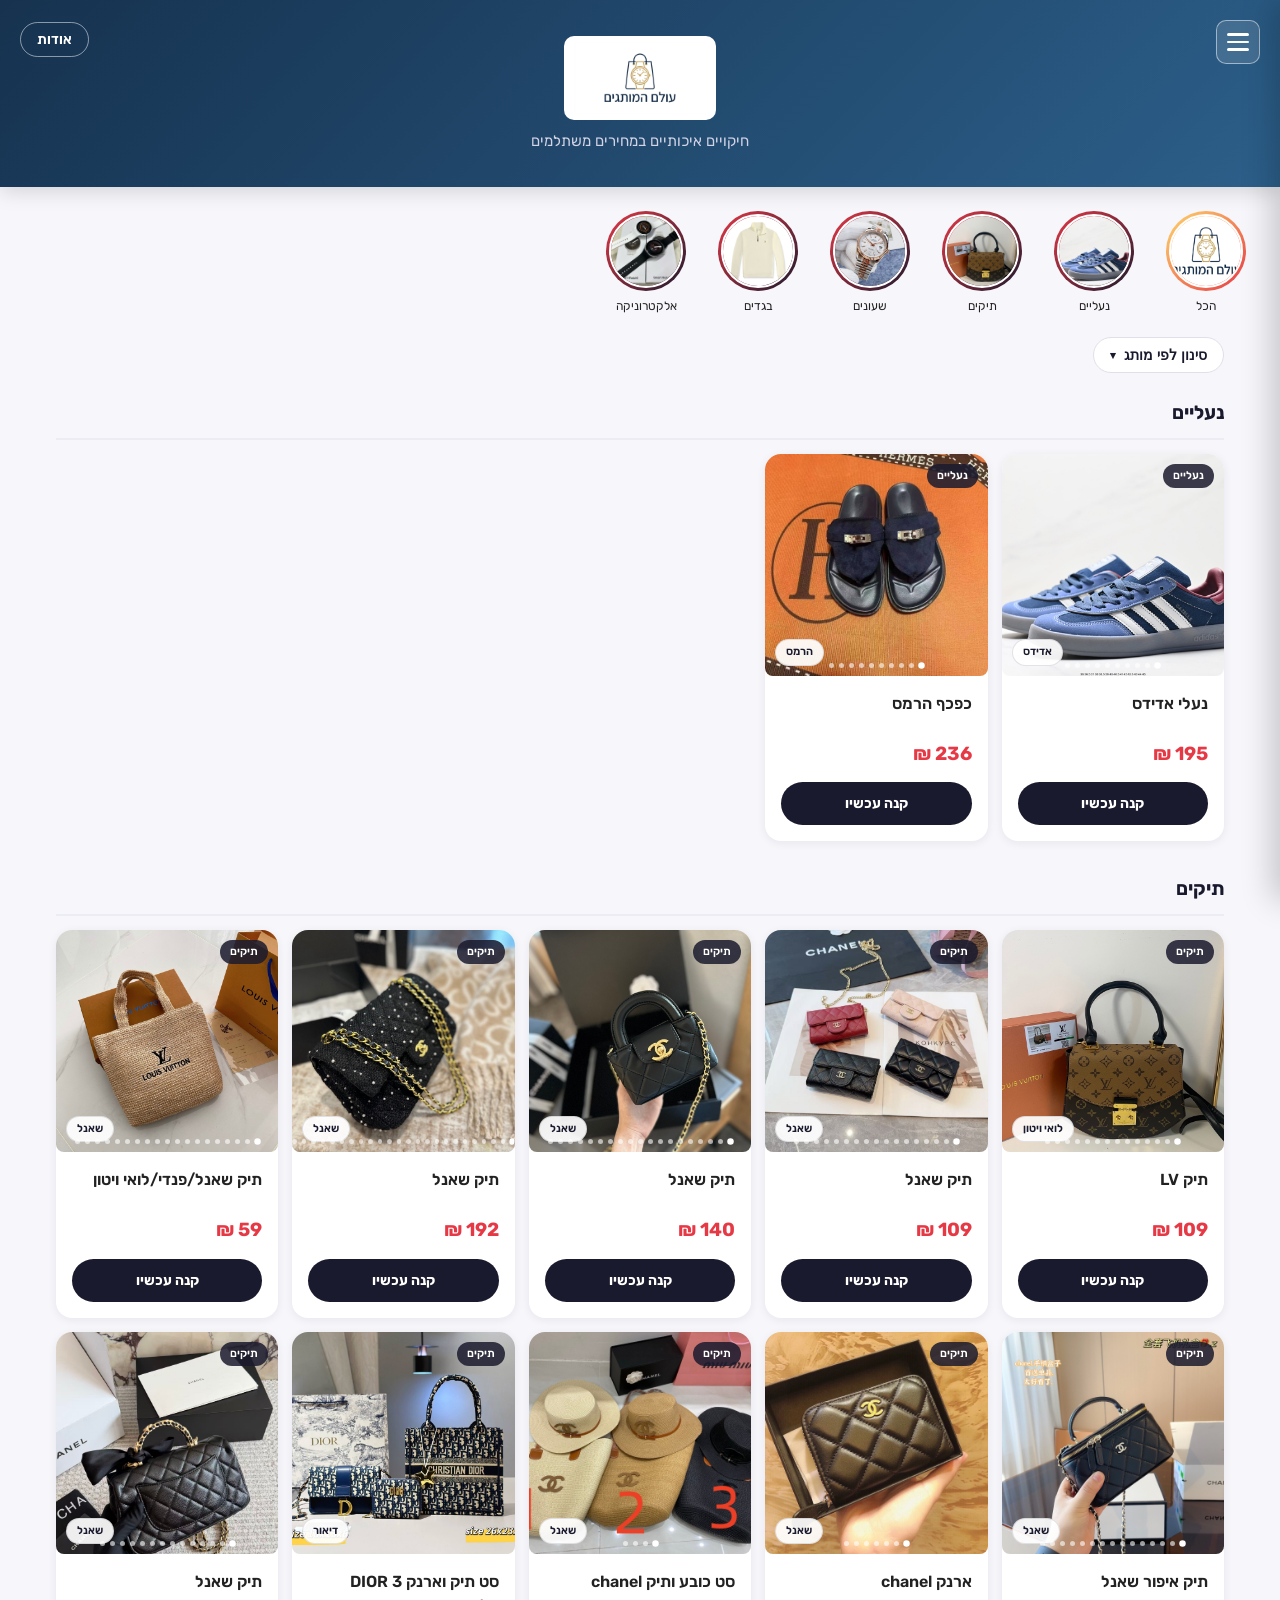
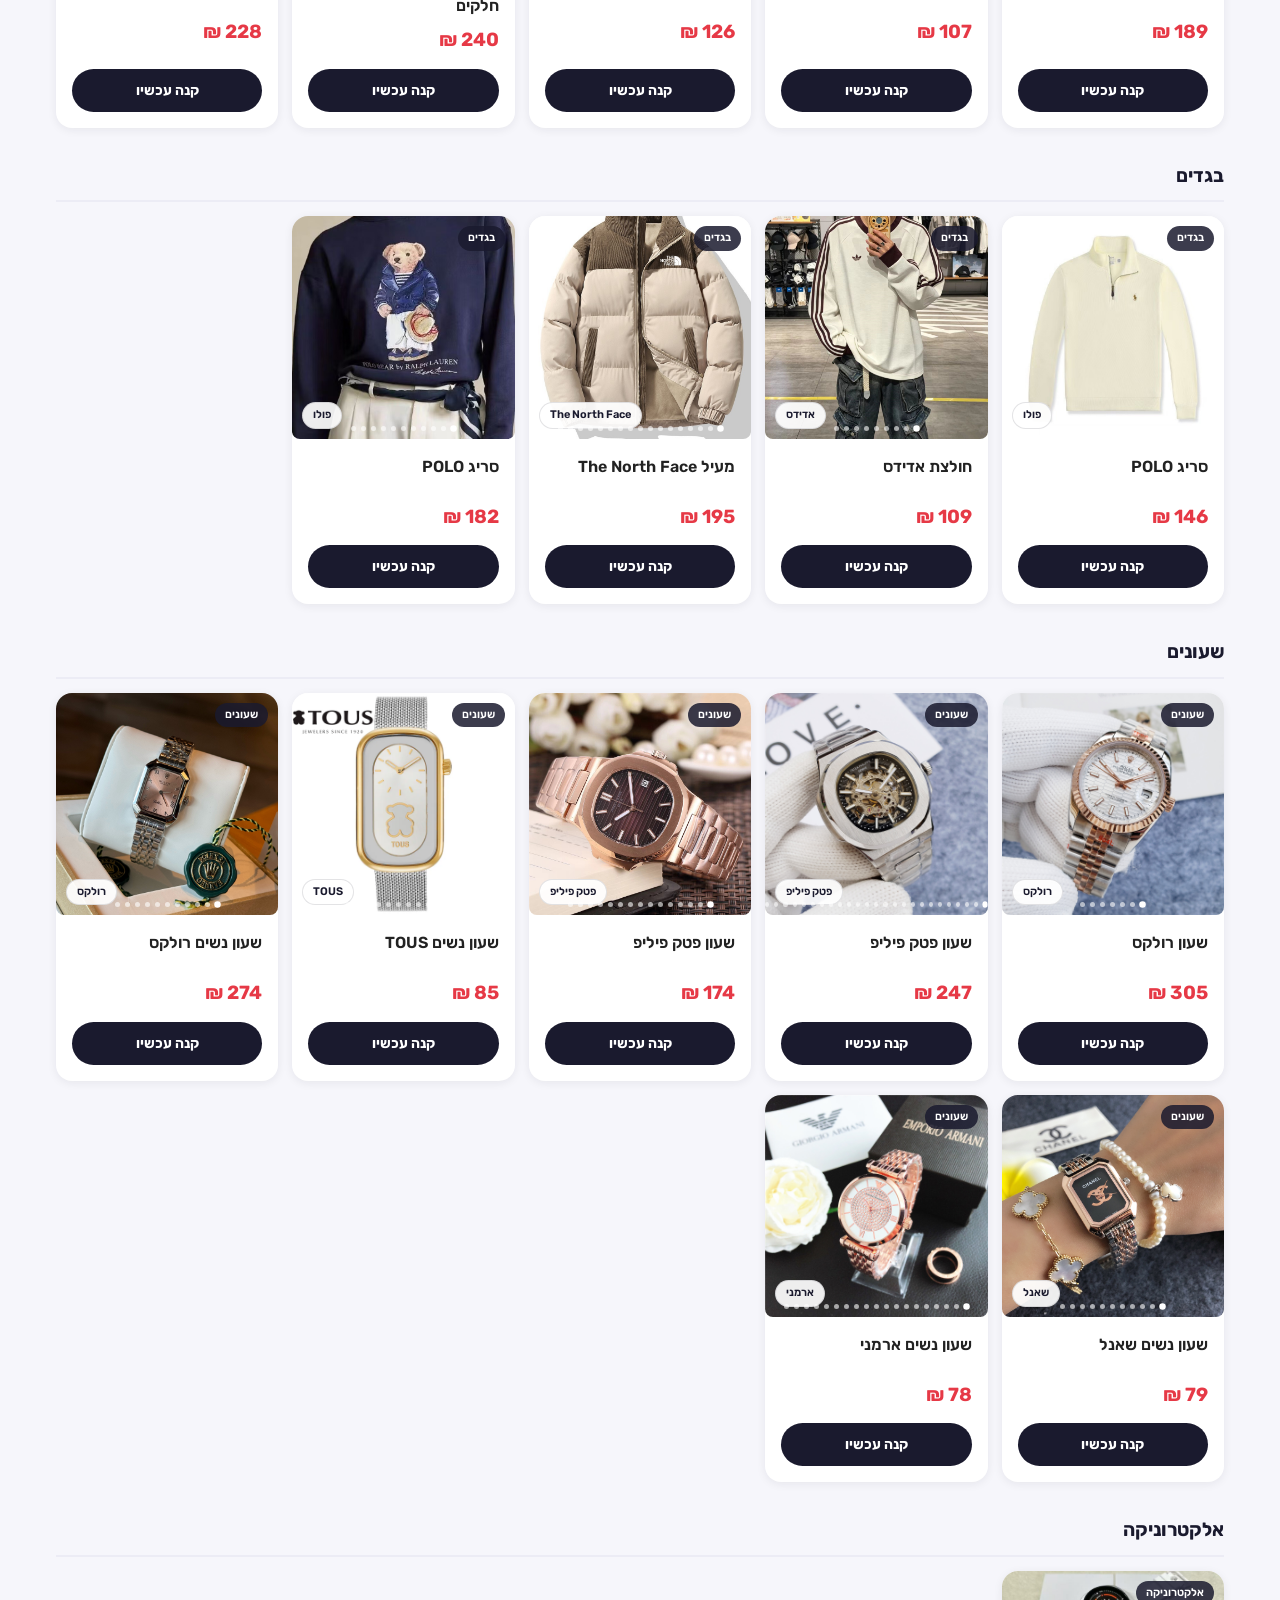
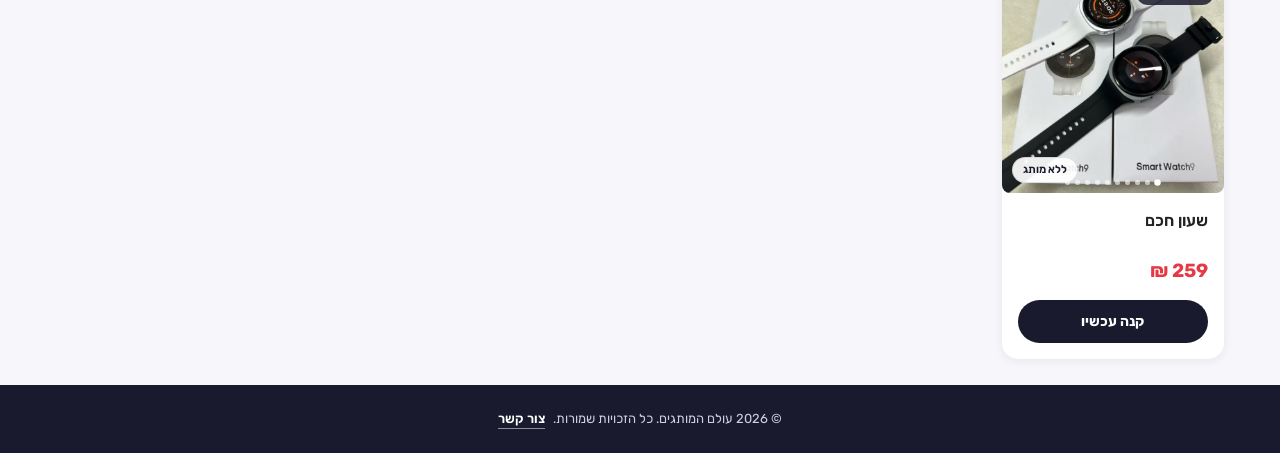
<file: index.html>
<!DOCTYPE html>
<html lang="he" dir="rtl">
<head>
<meta charset="UTF-8">
<meta name="viewport" content="width=device-width, initial-scale=1.0">
<title>עולם המותגים - קטלוג חיקויים איכותיים</title>
<link rel="icon" type="image/png" href="images/logo.png">
<link rel="preconnect" href="https://fonts.googleapis.com">
<link rel="preconnect" href="https://fonts.gstatic.com" crossorigin>
<link href="https://fonts.googleapis.com/css2?family=Rubik:wght@400;500;600;700;800&display=swap" rel="stylesheet">
<link rel="stylesheet" href="style.css">
<link rel="stylesheet" href="header-upgrade.css">
<link rel="stylesheet" href="site-additions.css">
</head>
<body class="home-page">

<header class="site-header">
  <button class="hamburger-btn" id="hamburger-btn" aria-label="פתח תפריט קטגוריות">
    <span></span><span></span><span></span>
  </button>
  <a href="about.html" class="about-link">אודות</a>
<div class="header-inner">
  <a href="index.html" class="logo-home-link">
    <img src="images/logo.png" alt="עולם המותגים" class="site-logo">
    <p class="subtitle">חיקויים איכותיים במחירים משתלמים</p>
  </a>
</div>
</header>

<div class="sticky-topbar" id="sticky-topbar">
  <a href="index.html" class="logo-home-link"><img src="images/logo.png" alt="עולם המותגים" class="sticky-logo"></a>
</div>

<div class="drawer-overlay" id="drawer-overlay"></div>
<nav class="category-drawer" id="category-drawer">
  <div class="drawer-header">
    <h2>קטגוריות</h2>
    <button class="drawer-close" id="drawer-close" aria-label="סגור">✕</button>
  </div>
  <div class="drawer-links">
    <a href="index.html?category=all" class="drawer-link" data-category="all">הכל</a>
    <a href="index.html?category=shoes" class="drawer-link" data-category="shoes">נעליים</a>
    <a href="index.html?category=bags" class="drawer-link" data-category="bags">תיקים</a>
    <a href="index.html?category=clothes" class="drawer-link" data-category="clothes">בגדים</a>
    <a href="index.html?category=watches" class="drawer-link" data-category="watches">שעונים</a>
    <a href="index.html?category=electronics" class="drawer-link" data-category="electronics">אלקטרוניקה</a>
    <a href="index.html?category=jewelry" class="drawer-link" data-category="jewelry">תכשיטים</a>
    <a href="index.html?category=Hats" class="drawer-link" data-category="Hats">כובעים</a>
    <a href="index.html?category=Sunglasses" class="drawer-link" data-category="Sunglasses">משקפי שמש</a>
    <a href="index.html?category=Belts" class="drawer-link" data-category="Belts">חגורות</a>
    <a href="index.html?category=Scarves" class="drawer-link" data-category="Scarves">צעיפים</a>
  </div>
</nav>
<section class="category-carousel-section">
  <div id="story-carousel" class="story-carousel"></div>
</section>

<section class="filter-bar" id="filter-bar">
  <button class="brand-filter-toggle" id="brand-filter-toggle" type="button" aria-expanded="false" aria-controls="brand-filter-panel">
    <span>סינון לפי מותג</span>
    <span class="brand-filter-count" id="brand-filter-count"></span>
    <span class="chevron">▾</span>
  </button>
  <div class="brand-filter-panel" id="brand-filter-panel">
    <div class="brand-filter-list" id="brand-filter-list">
      <!-- רשימת המותגים תיטען כאן אוטומטית לפי הנתונים ב-products.json -->
    </div>
    <div class="brand-filter-actions">
      <button type="button" class="brand-filter-clear" id="brand-filter-clear">נקה בחירה</button>
      <button type="button" class="brand-filter-apply" id="brand-filter-apply">הצג תוצאות</button>
    </div>
  </div>
</section>

<main id="products-grid" class="products-grid">
  <!-- המוצרים ייטענו כאן אוטומטית על ידי script.js -->
</main>

<footer class="site-footer">
  <p>© 2026 עולם המותגים. כל הזכויות שמורות. <a href="about.html#contact" class="footer-contact">צור קשר</a></p>
</footer>

<script src="script.js"></script>
<script src="site-additions.js"></script>
</body>
</html>
</file>
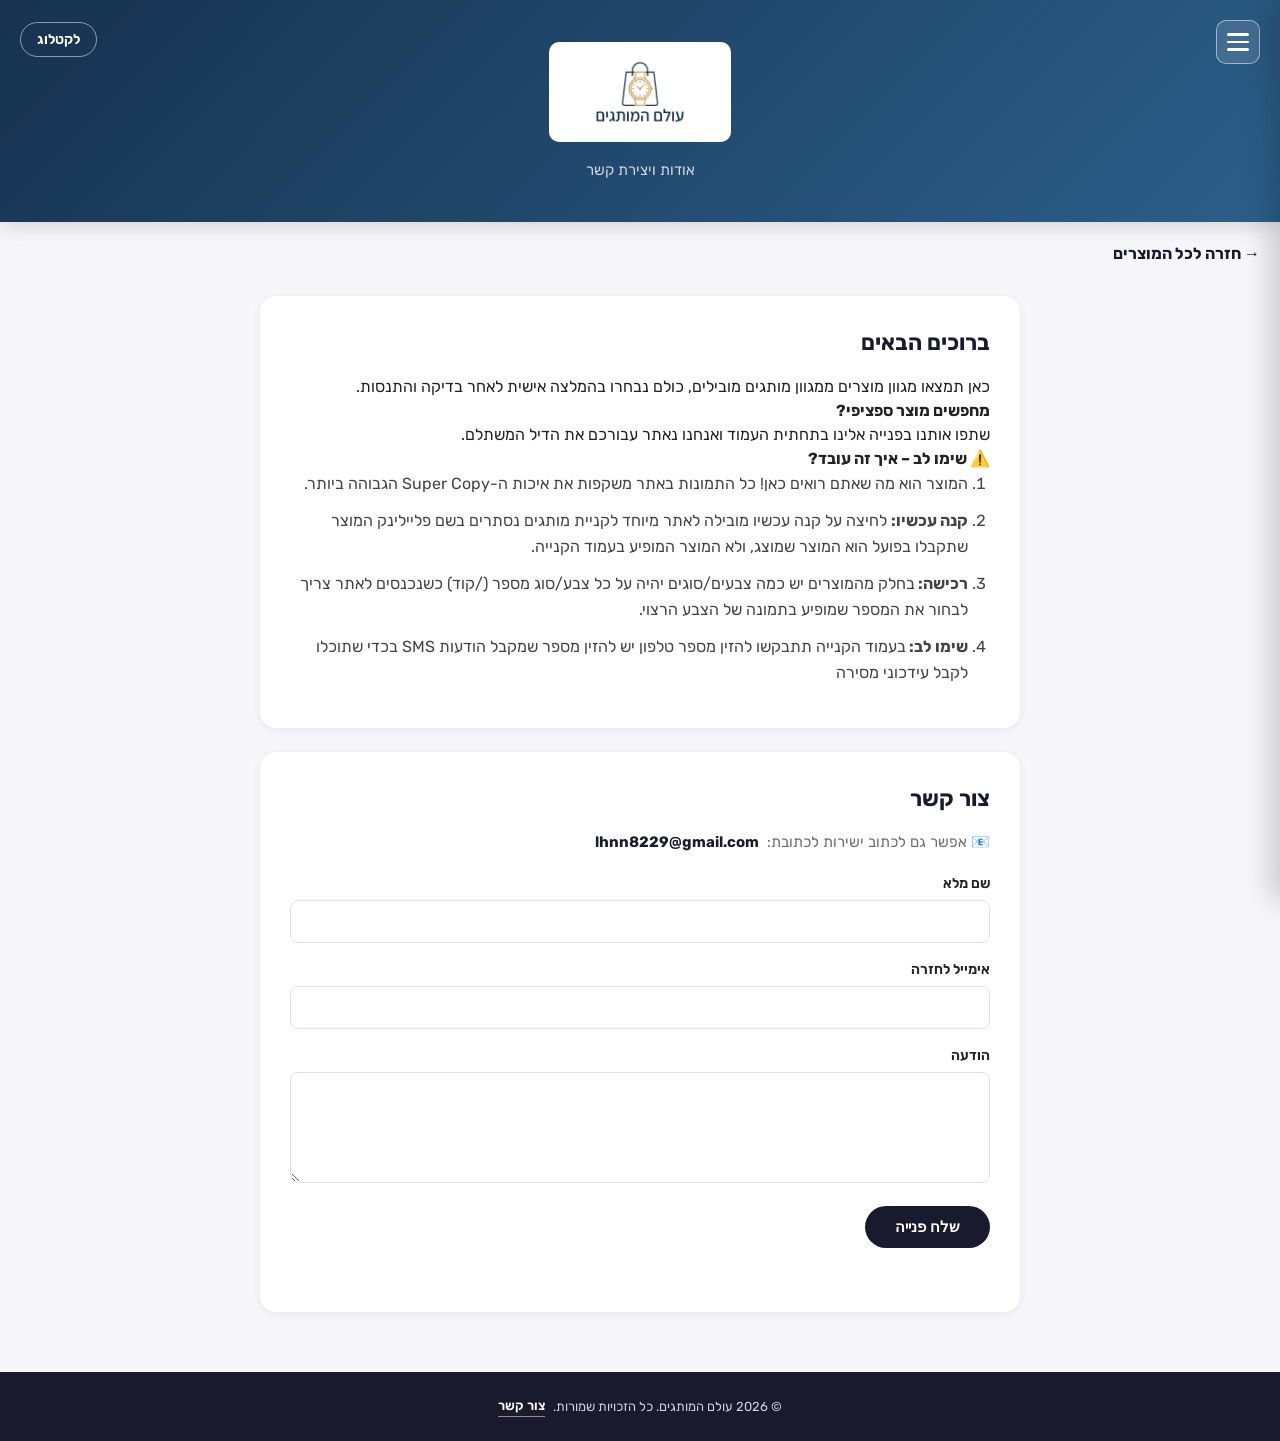
<file: about.html>
<!DOCTYPE html>
<html lang="he" dir="rtl">
<head>
<meta charset="UTF-8">
<meta name="viewport" content="width=device-width, initial-scale=1.0">
<title>אודות ויצירת קשר - עולם המותגים</title>
<link rel="icon" type="image/png" href="images/logo.png">
<link rel="preconnect" href="https://fonts.googleapis.com">
<link rel="preconnect" href="https://fonts.gstatic.com" crossorigin>
<link href="https://fonts.googleapis.com/css2?family=Rubik:wght@400;500;600;700;800&display=swap" rel="stylesheet">
<link rel="stylesheet" href="style.css">
<link rel="stylesheet" href="header-upgrade.css">
<link rel="stylesheet" href="site-additions.css">
</head>
<body>

<header class="site-header">
  <button class="hamburger-btn" id="hamburger-btn" aria-label="פתח תפריט קטגוריות">
    <span></span><span></span><span></span>
  </button>
  <a href="index.html" class="about-link">לקטלוג</a>
  <div class="header-inner">
    <a href="index.html" class="logo-home-link">
      <img src="images/logo.png" alt="עולם המותגים" class="site-logo">
    </a>
    <p class="subtitle">אודות ויצירת קשר</p>
  </div>
</header>

<div class="sticky-topbar" id="sticky-topbar">
  <a href="index.html" class="logo-home-link"><img src="images/logo.png" alt="עולם המותגים" class="site-logo"></a>
</div>

<div class="drawer-overlay" id="drawer-overlay"></div>
<nav class="category-drawer" id="category-drawer">
  <div class="drawer-header">
    <h2>קטגוריות</h2>
    <button class="drawer-close" id="drawer-close" aria-label="סגור">✕</button>
  </div>
  <div class="drawer-links">
    <a href="index.html?category=all" class="drawer-link" data-category="all">הכל</a>
    <a href="index.html?category=shoes" class="drawer-link" data-category="shoes">נעליים</a>
    <a href="index.html?category=bags" class="drawer-link" data-category="bags">תיקים</a>
    <a href="index.html?category=clothes" class="drawer-link" data-category="clothes">בגדים</a>
    <a href="index.html?category=watches" class="drawer-link" data-category="watches">שעונים</a>
    <a href="index.html?category=electronics" class="drawer-link" data-category="electronics">אלקטרוניקה</a>
    <a href="index.html?category=jewelry" class="drawer-link" data-category="jewelry">תכשיטים</a>
    <a href="index.html?category=Hats" class="drawer-link" data-category="Hats">כובעים</a>
    <a href="index.html?category=Sunglasses" class="drawer-link" data-category="Sunglasses">משקפי שמש</a>
    <a href="index.html?category=Belts" class="drawer-link" data-category="Belts">חגורות</a>
    <a href="index.html?category=Scarves" class="drawer-link" data-category="Scarves">צעיפים</a>
  </div>
</nav>

<a href="index.html" class="back-link">→ חזרה לכל המוצרים</a>

<div class="about-page">
  <section class="about-section">
    <h2>ברוכים הבאים</h2>
    <p>כאן תמצאו מגוון מוצרים ממגוון מותגים מובילים, כולם נבחרו בהמלצה אישית לאחר בדיקה והתנסות.</p>
    <p><strong>מחפשים מוצר ספציפי?</strong><br>שתפו אותנו בפנייה אלינו בתחתית העמוד ואנחנו נאתר עבורכם את הדיל המשתלם.</p>
    <p><strong>⚠️ שימו לב – איך זה עובד?</strong></p>
    <ol>
      <li>המוצר הוא מה שאתם רואים כאן! כל התמונות באתר משקפות את איכות ה-Super Copy הגבוהה ביותר.</li>
      <li><strong>קנה עכשיו:</strong> לחיצה על קנה עכשיו מובילה לאתר מיוחד לקניית מותגים נסתרים בשם פליילינק המוצר שתקבלו בפועל הוא המוצר שמוצג, ולא המוצר המופיע בעמוד הקנייה.</li>
      <li><strong>רכישה: </strong>בחלק מהמוצרים יש כמה צבעים/סוגים יהיה על כל צבע/סוג מספר (/קוד) כשנכנסים לאתר צריך לבחור את המספר שמופיע בתמונה של הצבע הרצוי.</li>
      <li><strong>שימו לב: </strong>בעמוד הקנייה תתבקשו להזין מספר טלפון יש להזין מספר שמקבל הודעות SMS בכדי שתוכלו לקבל עידכוני מסירה</li>
    </ol>
  </section>

  <section class="about-section" id="contact">
    <h2>צור קשר</h2>
    <p class="contact-email-line">📧 אפשר גם לכתוב ישירות לכתובת: <a href="mailto:lhnn8229@gmail.com">lhnn8229@gmail.com</a></p>
    <form class="contact-form" id="contact-form">
      <div>
        <label for="contact-name">שם מלא</label>
        <input type="text" id="contact-name" name="name" required>
      </div>
      <div>
        <label for="contact-email">אימייל לחזרה</label>
        <input type="email" id="contact-email" name="email" required>
      </div>
      <div>
        <label for="contact-message">הודעה</label>
        <textarea id="contact-message" name="message" rows="5" required></textarea>
      </div>
      <button type="submit">שלח פנייה</button>
      <p class="form-status" id="form-status"></p>
    </form>
  </section>
</div>

<footer class="site-footer">
  <p>© 2026 עולם המותגים. כל הזכויות שמורות. <a href="about.html#contact" class="footer-contact">צור קשר</a></p>
</footer>

<script src="script.js"></script>
<script src="site-additions.js"></script>
</body>
</html>
</file>
<file: style.css>
/* ===== איפוס בסיסי ===== */
* {
  margin: 0;
  padding: 0;
  box-sizing: border-box;
}

:root {
  --color-primary: #1a1a2e;
  --color-accent: #e63946;
  --color-bg: #f6f6fb;
  --color-card: #ffffff;
  --color-text: #222222;
  --color-text-light: #6b6b7b;
  --radius-lg: 16px;
  --radius-md: 12px;
  --radius-sm: 8px;
  --shadow-sm: 0 2px 10px rgba(26, 26, 46, 0.07);
  --shadow-md: 0 10px 24px rgba(26, 26, 46, 0.14);
  --transition: 0.25s ease;
}

body {
  font-family: 'Rubik', 'Segoe UI', Arial, sans-serif;
  background-color: var(--color-bg);
  color: var(--color-text);
  line-height: 1.5;
}

.site-header {
  position: relative;
  background: linear-gradient(135deg, var(--color-primary) 0%, #2d2d5a 100%);
  color: #fff;
  text-align: center;
  padding: 36px 15px 34px;
  box-shadow: 0 4px 20px rgba(0,0,0,0.15);
}
.header-inner { max-width: 700px; margin: 0 auto; }
.site-logo {
  height: 70px; width: auto; display: block; margin: 0 auto 10px;
  border-radius: 10px; background-color: #fff; padding: 6px 10px;
}
.subtitle { font-size: 15px; color: #d3d3e6; font-weight: 400; }

.about-link {
  position: absolute; top: 22px; left: 20px; color: #fff; text-decoration: none;
  font-weight: 600; font-size: 14px; border: 1.5px solid rgba(255,255,255,0.5);
  padding: 6px 16px; border-radius: 20px; transition: background-color var(--transition), border-color var(--transition);
}
.about-link:hover { background-color: rgba(255,255,255,0.12); border-color: #fff; }

.hamburger-btn {
  position: absolute; top: 20px; right: 20px; width: 44px; height: 44px;
  background-color: rgba(255,255,255,0.12); border: 1.5px solid rgba(255,255,255,0.5);
  border-radius: 10px; cursor: pointer; display: flex; flex-direction: column;
  align-items: center; justify-content: center; gap: 5px; transition: background-color var(--transition);
}
.hamburger-btn:hover { background-color: rgba(255,255,255,0.22); }
.hamburger-btn span { display: block; width: 22px; height: 2.5px; background-color: #fff; border-radius: 2px; transition: transform var(--transition), opacity var(--transition); }
.hamburger-btn.open span:nth-child(1) { transform: translateY(7.5px) rotate(45deg); }
.hamburger-btn.open span:nth-child(2) { opacity: 0; }
.hamburger-btn.open span:nth-child(3) { transform: translateY(-7.5px) rotate(-45deg); }

.sticky-topbar {
  position: fixed; top: 0; left: 0; right: 0; height: 60px; background-color: #ffffff;
  box-shadow: 0 2px 14px rgba(0,0,0,0.12); display: flex; align-items: center; justify-content: center;
  transform: translateY(-100%); transition: transform 0.3s ease; z-index: 120;
}
.sticky-topbar.visible { transform: translateY(0); }
.sticky-logo { height: 38px; width: auto; }

.drawer-overlay {
  position: fixed; inset: 0; background-color: rgba(10, 10, 20, 0.5); opacity: 0;
  pointer-events: none; transition: opacity var(--transition); z-index: 150;
}
.drawer-overlay.open { opacity: 1; pointer-events: auto; }
.category-drawer {
  position: fixed; top: 0; right: 0; height: 100vh; width: min(280px, 80vw);
  background-color: #fff; box-shadow: -8px 0 30px rgba(0,0,0,0.2);
  transform: translateX(100%); transition: transform 0.3s ease; z-index: 200;
  display: flex; flex-direction: column; padding: 24px 0;
}
.category-drawer.open { transform: translateX(0); }
.drawer-header { display: flex; align-items: center; justify-content: space-between; padding: 0 22px 20px; border-bottom: 1px solid #eee; margin-bottom: 10px; }
.drawer-header h2 { font-size: 18px; font-weight: 700; color: var(--color-primary); }
.drawer-close { background: none; border: none; font-size: 20px; cursor: pointer; color: var(--color-text-light); width: 32px; height: 32px; border-radius: 50%; transition: background-color var(--transition); }
.drawer-close:hover { background-color: #f0f0f5; }
.drawer-link { display: flex; align-items: center; gap: 10px; padding: 14px 22px; color: var(--color-text); text-decoration: none; font-size: 15px; font-weight: 500; border-right: 3px solid transparent; transition: background-color var(--transition), border-color var(--transition); }
.drawer-link:hover { background-color: #f6f6fb; }
.drawer-link.active { background-color: #f0f0fb; border-right-color: var(--color-accent); color: var(--color-primary); font-weight: 700; }

.products-grid { display: grid; grid-template-columns: repeat(auto-fit, minmax(240px, 1fr)); gap: 24px; padding: 30px 30px 70px; max-width: 1200px; margin: 0 auto; }
.empty-state { grid-column: 1 / -1; text-align: center; color: var(--color-text-light); padding: 60px 20px; font-size: 15px; }

.skeleton-card { background-color: var(--color-card); border-radius: var(--radius-lg); overflow: hidden; box-shadow: var(--shadow-sm); height: 320px; }
.skeleton-card .skeleton-img, .skeleton-card .skeleton-line { background: linear-gradient(90deg, #eaeaf2 25%, #f4f4fa 37%, #eaeaf2 63%); background-size: 400% 100%; animation: shimmer 1.4s ease infinite; }
.skeleton-card .skeleton-img { height: 220px; }
.skeleton-card .skeleton-line { height: 14px; margin: 15px; border-radius: 6px; width: 70%; }
@keyframes shimmer { 0% { background-position: 100% 50%; } 100% { background-position: 0 50%; } }

.product-card { background-color: var(--color-card); border-radius: var(--radius-lg); overflow: hidden; box-shadow: var(--shadow-sm); transition: transform var(--transition), box-shadow var(--transition); display: flex; flex-direction: column; position: relative; animation: fadeIn 0.4s ease; }
@keyframes fadeIn { from { opacity: 0; transform: translateY(10px); } to { opacity: 1; transform: translateY(0); } }
.product-card:hover { transform: translateY(-6px); box-shadow: var(--shadow-md); }
.product-thumb { position: relative; width: 100%; aspect-ratio: 1 / 1; overflow: hidden; cursor: pointer; }
.product-thumb img { width: 100%; height: 100%; object-fit: cover; transition: transform 0.4s ease; display: block; }
.product-card:hover .product-thumb img { transform: scale(1.06); }
.product-badge { position: absolute; top: 10px; right: 10px; background-color: rgba(26, 26, 46, 0.85); color: #fff; font-size: 11px; font-weight: 600; padding: 4px 10px; border-radius: 20px; }
.product-info { padding: 16px; flex-grow: 1; display: flex; flex-direction: column; }
.product-info h3 { font-size: 16px; font-weight: 600; margin-bottom: 8px; overflow: hidden; text-overflow: ellipsis; display: -webkit-box; -webkit-line-clamp: 2; -webkit-box-orient: vertical; min-height: 40px; }
.product-price { font-size: 19px; font-weight: 700; color: var(--color-accent); margin-bottom: 14px; }
.buy-btn { margin-top: auto; display: inline-block; background-color: var(--color-primary); color: #fff; text-align: center; padding: 11px; border-radius: 30px; text-decoration: none; font-weight: 700; font-size: 14px; transition: background-color var(--transition), transform var(--transition); }
.buy-btn:hover { background-color: var(--color-accent); transform: translateY(-2px); }

.site-footer { text-align: center; padding: 24px; background-color: var(--color-primary); color: #cfcfe0; font-size: 13px; }
.site-footer p { display: flex; align-items: center; justify-content: center; gap: 8px; flex-wrap: wrap; }
.footer-contact { color: #fff; text-decoration: none; font-weight: 600; border-bottom: 1px solid rgba(255,255,255,0.5); }
.footer-contact:hover { color: var(--color-accent); border-color: var(--color-accent); }

.breadcrumb { max-width: 900px; margin: 20px auto 0; padding: 0 20px; font-size: 14px; color: var(--color-text-light); }
.breadcrumb a { color: var(--color-primary); text-decoration: none; font-weight: 600; }
.breadcrumb a:hover { text-decoration: underline; }

.back-link { display: inline-block; margin: 20px 20px 0; color: var(--color-primary); text-decoration: none; font-weight: 700; }
.back-link:hover { color: var(--color-accent); }

.product-page { max-width: 960px; margin: 24px auto 60px; padding: 30px; display: grid; grid-template-columns: 1fr 1fr; gap: 40px; background-color: var(--color-card); border-radius: var(--radius-lg); box-shadow: var(--shadow-sm); }
@media (max-width: 700px) { .product-page { grid-template-columns: 1fr; margin: 20px 16px 40px; padding: 20px; gap: 20px; } }

.gallery-main { position: relative; }
.gallery-main img { width: 100%; border-radius: var(--radius-md); margin-bottom: 12px; max-height: 420px; object-fit: cover; box-shadow: var(--shadow-sm); cursor: zoom-in; }
.zoom-hint { position: absolute; bottom: 22px; left: 10px; background-color: rgba(26,26,46,0.75); color: #fff; font-size: 11px; padding: 4px 10px; border-radius: 20px; pointer-events: none; }
.gallery-thumbs { display: flex; gap: 8px; flex-wrap: wrap; }
.gallery-thumbs img { width: 64px; height: 64px; object-fit: cover; border-radius: var(--radius-sm); cursor: pointer; border: 2px solid transparent; }
.gallery-thumbs img.active-thumb { border-color: var(--color-accent); }

.product-details h2 { font-size: 24px; font-weight: 700; margin-bottom: 12px; }
.product-details .product-price { font-size: 24px; }
.product-details p { line-height: 1.7; margin-bottom: 24px; color: #444; white-space: pre-line; }
.product-details .buy-btn { padding: 14px 20px; font-size: 15px; display: inline-block; width: auto; }

.lightbox-overlay { position: fixed; inset: 0; background-color: rgba(5, 5, 10, 0.92); z-index: 500; display: none; align-items: center; justify-content: center; touch-action: none; }
.lightbox-overlay.open { display: flex; }
.lightbox-toolbar { position: absolute; top: 16px; left: 16px; right: 16px; display: flex; justify-content: flex-end; gap: 10px; z-index: 510; }
.lightbox-btn { width: 42px; height: 42px; border-radius: 50%; border: none; background-color: rgba(255,255,255,0.12); color: #fff; font-size: 18px; cursor: pointer; }
.lightbox-btn:hover { background-color: rgba(255,255,255,0.25); }
.lightbox-stage { width: 100%; height: 100%; display: flex; align-items: center; justify-content: center; overflow: hidden; }
.lightbox-stage img { max-width: 92vw; max-height: 88vh; user-select: none; -webkit-user-drag: none; transition: transform 0.15s ease-out; cursor: zoom-in; }
.lightbox-stage img.zoomed { cursor: grab; }
.lightbox-stage img.dragging { cursor: grabbing; transition: none; }

.about-page { max-width: 800px; margin: 30px auto 60px; padding: 0 20px; }
.about-section { background-color: var(--color-card); border-radius: var(--radius-lg); box-shadow: var(--shadow-sm); padding: 30px; margin-bottom: 24px; }
.about-section h2 { font-size: 22px; font-weight: 700; margin-bottom: 16px; color: var(--color-primary); }
.about-section ol, .about-section ul { padding-right: 22px; color: #444; }
.about-section li { margin-bottom: 12px; line-height: 1.6; }
.contact-email-line { display: flex; align-items: center; gap: 8px; margin-bottom: 20px; font-size: 15px; color: var(--color-text-light); }
.contact-email-line a { color: var(--color-primary); font-weight: 700; text-decoration: none; }
.contact-form { display: flex; flex-direction: column; gap: 16px; }
.contact-form label { font-size: 14px; font-weight: 600; margin-bottom: 6px; display: block; }
.contact-form input, .contact-form textarea { width: 100%; padding: 12px 14px; border: 1.5px solid #e0e0ea; border-radius: var(--radius-sm); font-family: inherit; font-size: 14px; resize: vertical; }
.contact-form input:focus, .contact-form textarea:focus { outline: none; border-color: var(--color-primary); }
.contact-form button { align-self: flex-start; background-color: var(--color-primary); color: #fff; border: none; padding: 12px 30px; border-radius: 30px; font-weight: 700; font-size: 15px; cursor: pointer; }
.contact-form button:hover { background-color: var(--color-accent); }
.form-status { font-size: 13px; color: var(--color-text-light); min-height: 18px; }
</file>
<file: header-upgrade.css>
/* =====================================================
   עולם המותגים - קובץ תוספת עיצוב
   קובץ זה נטען אחרי style.css ולכן "מנצח" אותו בכל
   התנגשות. אין צורך לגעת בקובץ style.css הקיים.
   ===================================================== */

:root {
  /* גוון מבוסס-לוגו לפס העליון - שנה כאן לגוון מדויק מתוך הלוגו שלך */
  --brand-tone: #16324f;
  --brand-tone-light: #2c5f8a;
}

/* -----------------------------------------------------
   1. פס עליון בגוון ייחודי (שונה מרקע שאר האתר)
------------------------------------------------------ */
.site-header {
  background: linear-gradient(135deg, var(--brand-tone) 0%, var(--brand-tone-light) 100%) !important;
  position: relative;
  z-index: 50;
  transition: opacity 0.45s ease, transform 0.45s ease;
}

/* מצב זה מתווסף אוטומטית ע"י script.js בזמן גלילה
   ויוצר את אפקט ה"עלייה והיעלמות" של הצבע */
.site-header.header-fading {
  opacity: 0;
  transform: translateY(-24px);
  pointer-events: none;
}

/* הפס הדביק שנשאר על רקע לבן עם הלוגו בלבד */
.sticky-topbar {
  background: #ffffff !important;
  box-shadow: 0 2px 12px rgba(0, 0, 0, 0.08);
  transition: opacity 0.45s ease, transform 0.45s ease;
}

.sticky-topbar:not(.visible) {
  opacity: 0;
  transform: translateY(-12px);
  pointer-events: none;
}

.sticky-topbar.visible {
  opacity: 1;
  transform: translateY(0);
}

/* -----------------------------------------------------
   2. גריד מוצרים רספונסיבי
   טלפון סטנדרטי -> 2 בשורה
   מסכים גדולים יותר -> יותר עמודות אוטומטית
------------------------------------------------------ */
.products-grid {
  display: grid !important;
  grid-template-columns: repeat(2, 1fr) !important;
  gap: 14px !important;
  padding: 16px !important;
}

@media (min-width: 640px) {
  .products-grid { grid-template-columns: repeat(3, 1fr) !important; }
}

@media (min-width: 900px) {
  .products-grid { grid-template-columns: repeat(4, 1fr) !important; }
}

@media (min-width: 1200px) {
  .products-grid { grid-template-columns: repeat(5, 1fr) !important; }
}

@media (min-width: 1500px) {
  .products-grid { grid-template-columns: repeat(6, 1fr) !important; }
}

.product-card {
  display: flex;
  flex-direction: column;
  width: 100%;
  min-width: 0;
}

.product-thumb {
  width: 100%;
}

.product-thumb img {
  width: 100%;
  aspect-ratio: 1 / 1;
  object-fit: cover;
  border-radius: 8px;
}

/* אותו כלל גם לתצוגת Skeleton כדי שלא "יקפוץ" הפריסה בזמן טעינה */
#products-grid.products-grid .skeleton-card {
  width: 100%;
}
</file>
<file: site-additions.css>
/* -----------------------------------------------------
   1. Story-Carousel של קטגוריות בעיגולים (לדף הבית)
------------------------------------------------------ */
.category-carousel-section {
  padding: 18px 0 6px;
}

.story-carousel {
  display: flex;
  gap: 18px;
  overflow-x: auto;
  padding: 4px 16px 14px;
  scroll-snap-type: x mandatory;
  -webkit-overflow-scrolling: touch;
  scrollbar-width: thin;
}

.story-carousel::-webkit-scrollbar {
  height: 6px;
}

.story-carousel::-webkit-scrollbar-thumb {
  background: #d8d8e6;
  border-radius: 10px;
}

.story-item {
  flex: 0 0 auto;
  display: flex;
  flex-direction: column;
  align-items: center;
  gap: 6px;
  text-decoration: none;
  scroll-snap-align: start;
  width: 76px;
}

.story-ring {
  width: 68px;
  height: 68px;
  border-radius: 50%;
  padding: 3px;
  display: flex;
  align-items: center;
  justify-content: center;
  background: linear-gradient(135deg, var(--color-accent), var(--color-primary));
  flex-shrink: 0;
}

.story-ring img {
  width: 100%;
  height: 100%;
  border-radius: 50%;
  object-fit: cover;
  border: 2px solid #fff;
  display: block;
}

.story-label {
  font-size: 12px;
  color: var(--color-text);
  text-align: center;
  white-space: nowrap;
}

.story-item.active .story-ring {
  background: linear-gradient(135deg, #ffd76a, var(--color-accent));
}

@media (min-width: 700px) {
  .story-carousel { padding: 6px 30px 16px; gap: 24px; }
  .story-item { width: 88px; }
  .story-ring { width: 80px; height: 80px; }
}

/* -----------------------------------------------------
   2. מוצרים נוספים שעשויים לעניין אותך (דף מוצר)
   גלילה אנכית: רשת שגוללת למטה יחד עם שאר העמוד, ולא לרוחב
------------------------------------------------------ */
.related-products {
  max-width: 1200px;
  margin: 10px auto 40px;
  padding: 0 20px;
}

.related-title {
  font-size: 20px;
  font-weight: 700;
  margin: 30px 0 16px;
  color: var(--color-primary);
}

.related-grid {
  display: grid;
  grid-template-columns: repeat(2, 1fr);
  gap: 16px;
}

@media (min-width: 640px) {
  .related-grid { grid-template-columns: repeat(3, 1fr); }
}

@media (min-width: 900px) {
  .related-grid { grid-template-columns: repeat(4, 1fr); }
}

@media (min-width: 1300px) {
  .related-grid { grid-template-columns: repeat(5, 1fr); }
}

.related-card { min-width: 0; }
.related-card .product-card { height: 100%; }

.related-empty {
  color: var(--color-text-light);
  font-size: 14px;
  padding: 16px 0 30px;
}

.related-load-more {
  display: block;
  margin: 24px auto 10px;
  background-color: #fff;
  color: var(--color-primary);
  border: 1.5px solid var(--color-primary);
  padding: 11px 26px;
  border-radius: 30px;
  font-weight: 700;
  font-size: 14px;
  cursor: pointer;
  transition: background-color 0.25s ease, color 0.25s ease;
}

.related-load-more:hover {
  background-color: var(--color-primary);
  color: #fff;
}

/* -----------------------------------------------------
   3. גודל הדר מותאם: קטן יותר בדף הבית, גדול יותר בשאר העמודים
   (הכל רספונסיבי עם clamp - מתאים את עצמו לגודל המסך)
------------------------------------------------------ */

/* דף הבית - הדר קצת יותר קומפקטי מהגודל הנוכחי (84px) */
body.home-page .site-header {
  padding: clamp(22px, 6vw, 36px) 15px clamp(20px, 5vw, 34px);
}

body.home-page .site-header .site-logo {
  height: clamp(52px, 14vw, 84px);
}

/* שאר העמודים (about / product) - הדר וללוגו גדולים יותר מהיום */
body:not(.home-page) .site-header {
  padding: clamp(30px, 7vw, 42px) 15px clamp(28px, 6vw, 40px);
}

body:not(.home-page) .site-header .site-logo {
  height: clamp(60px, 18vw, 100px);
}

/* פס דביק (sticky-topbar) - לוגו קטן אך ברור בכל העמודים */
.sticky-logo {
  height: clamp(32px, 8vw, 44px);
}

/* הלוגו כקישור - שלא ייראה כמו קישור טקסט רגיל (גם בפס העליון וגם בפס הדביק) */
.logo-home-link {
  display: inline-block;
  text-decoration: none;
  cursor: pointer;
}

/* -----------------------------------------------------
   4. סינון לפי מותג (Brand Filter) - דף הבית
------------------------------------------------------ */
.filter-bar {
  max-width: 1200px;
  margin: 0 auto;
  padding: 0 16px 10px;
  display: flex;
  justify-content: flex-start;
  position: relative;
  z-index: 55;
}

.brand-filter-toggle {
  display: inline-flex;
  align-items: center;
  gap: 8px;
  background-color: #fff;
  border: 1.5px solid #e0e0ea;
  color: var(--color-primary);
  font-weight: 600;
  font-size: 14px;
  padding: 9px 16px;
  border-radius: 24px;
  cursor: pointer;
  transition: border-color 0.25s ease, background-color 0.25s ease;
}

.brand-filter-toggle:hover {
  border-color: var(--color-primary);
}

.brand-filter-toggle.has-selection {
  background-color: var(--color-primary);
  border-color: var(--color-primary);
  color: #fff;
}

.brand-filter-toggle .chevron {
  font-size: 11px;
  transition: transform 0.25s ease;
}

.brand-filter-toggle[aria-expanded="true"] .chevron {
  transform: rotate(180deg);
}

.brand-filter-count {
  display: none;
  align-items: center;
  justify-content: center;
  min-width: 18px;
  height: 18px;
  padding: 0 5px;
  border-radius: 10px;
  background-color: var(--color-accent);
  color: #fff;
  font-size: 11px;
  font-weight: 700;
}

.brand-filter-toggle.has-selection .brand-filter-count {
  background-color: #fff;
  color: var(--color-accent);
}

.brand-filter-panel {
  position: absolute;
  top: calc(100% + 8px);
  right: 16px;
  width: min(300px, 86vw);
  background-color: #fff;
  border-radius: var(--radius-md);
  box-shadow: var(--shadow-md);
  padding: 14px;
  z-index: 130;
  opacity: 0;
  transform: translateY(-8px);
  pointer-events: none;
  transition: opacity 0.2s ease, transform 0.2s ease;
}

.brand-filter-panel.open {
  opacity: 1;
  transform: translateY(0);
  pointer-events: auto;
}

.brand-filter-list {
  max-height: 280px;
  overflow-y: auto;
  display: flex;
  flex-direction: column;
  gap: 2px;
}

.brand-filter-item {
  display: flex;
  align-items: center;
  gap: 10px;
  padding: 9px 6px;
  border-radius: var(--radius-sm);
  cursor: pointer;
  font-size: 14px;
  color: var(--color-text);
}

.brand-filter-item:hover {
  background-color: #f6f6fb;
}

.brand-filter-item input {
  width: 16px;
  height: 16px;
  accent-color: var(--color-primary);
  cursor: pointer;
}

.brand-filter-item-label {
  flex-grow: 1;
}

.brand-filter-item-count {
  color: var(--color-text-light);
  font-size: 12px;
}

.brand-filter-actions {
  display: flex;
  justify-content: space-between;
  gap: 10px;
  margin-top: 12px;
  padding-top: 12px;
  border-top: 1px solid #eee;
}

.brand-filter-clear,
.brand-filter-apply {
  flex: 1;
  border: none;
  border-radius: 20px;
  padding: 9px 12px;
  font-weight: 700;
  font-size: 13px;
  cursor: pointer;
}

.brand-filter-clear {
  background-color: #f0f0f5;
  color: var(--color-text);
}

.brand-filter-clear:hover {
  background-color: #e6e6f0;
}

.brand-filter-apply {
  background-color: var(--color-primary);
  color: #fff;
}

.brand-filter-apply:hover {
  background-color: var(--color-accent);
}

/* תג מותג על כרטיס מוצר - פינה שמאלית תחתונה, שונה מתג הקטגוריה (ימין למעלה) */
.brand-badge {
  top: auto;
  right: auto;
  bottom: 10px;
  left: 10px;
  background-color: rgba(255, 255, 255, 0.92);
  color: var(--color-primary);
  border: 1px solid rgba(26, 26, 46, 0.12);
}

/* -----------------------------------------------------
   5. תצוגה מחולקת לקטגוריות בדף הבית (כאשר נבחר "הכל")
   כל קטגוריה מקבלת כותרת ורשת מוצרים משלה, זו מתחת לזו,
   במקום רשת אחת מעורבת של כל המוצרים.
------------------------------------------------------ */
#products-grid.grouped-view {
  display: block !important;
  padding: 16px !important;
}

.category-section {
  margin-bottom: 34px;
}

.category-section:last-child {
  margin-bottom: 10px;
}

.category-section-title {
  font-size: 19px;
  font-weight: 700;
  color: var(--color-primary);
  margin: 0 0 14px;
  padding-bottom: 10px;
  border-bottom: 2px solid #ececf5;
}

.category-products-grid {
  display: grid;
  grid-template-columns: repeat(2, 1fr);
  gap: 14px;
}

@media (min-width: 640px) {
  .category-products-grid { grid-template-columns: repeat(3, 1fr); }
}

@media (min-width: 900px) {
  .category-products-grid { grid-template-columns: repeat(4, 1fr); }
}

@media (min-width: 1200px) {
  .category-products-grid { grid-template-columns: repeat(5, 1fr); }
}

@media (min-width: 1500px) {
  .category-products-grid { grid-template-columns: repeat(6, 1fr); }
}

/* -----------------------------------------------------
   6. גלריית תמונות בדף המוצר - חצים משני צידי התמונה + החלקה (swipe)
------------------------------------------------------ */
.gallery-arrow {
  position: absolute;
  top: 50%;
  transform: translateY(-50%);
  width: 40px;
  height: 40px;
  border-radius: 50%;
  border: none;
  background-color: rgba(26, 26, 46, 0.55);
  color: #fff;
  font-size: 20px;
  line-height: 1;
  display: flex;
  align-items: center;
  justify-content: center;
  cursor: pointer;
  z-index: 5;
  transition: background-color 0.2s ease, transform 0.2s ease;
}

.gallery-arrow:hover {
  background-color: rgba(26, 26, 46, 0.8);
}

.gallery-arrow:active {
  transform: translateY(-50%) scale(0.92);
}

.gallery-arrow-prev { right: 10px; }
.gallery-arrow-next { left: 10px; }

@media (max-width: 500px) {
  .gallery-arrow { width: 34px; height: 34px; font-size: 16px; }
}

/* -----------------------------------------------------
   7. נקודות אינדיקציה על כרטיס מוצר בקטלוג (בלי כפתורים) -
   מציגות שיש מספר תמונות שאפשר להחליק ביניהן על גבי התמונה
------------------------------------------------------ */
.thumb-dots {
  position: absolute;
  bottom: 8px;
  left: 0;
  right: 0;
  display: flex;
  justify-content: center;
  gap: 5px;
  z-index: 4;
  pointer-events: none;
}

.thumb-dot {
  width: 5px;
  height: 5px;
  border-radius: 50%;
  background-color: rgba(255, 255, 255, 0.6);
  transition: background-color 0.2s ease, transform 0.2s ease;
}

.thumb-dot.active {
  background-color: #fff;
  transform: scale(1.3);
}
.category-drawer {
  height: 100dvh; /* גובה דינמי שמתחשב בסרגלי הדפדפן בנייד */
}

.drawer-links {
  flex: 1 1 auto;
  overflow-y: auto;
  -webkit-overflow-scrolling: touch;
  padding-bottom: 40px;
}
</file>
